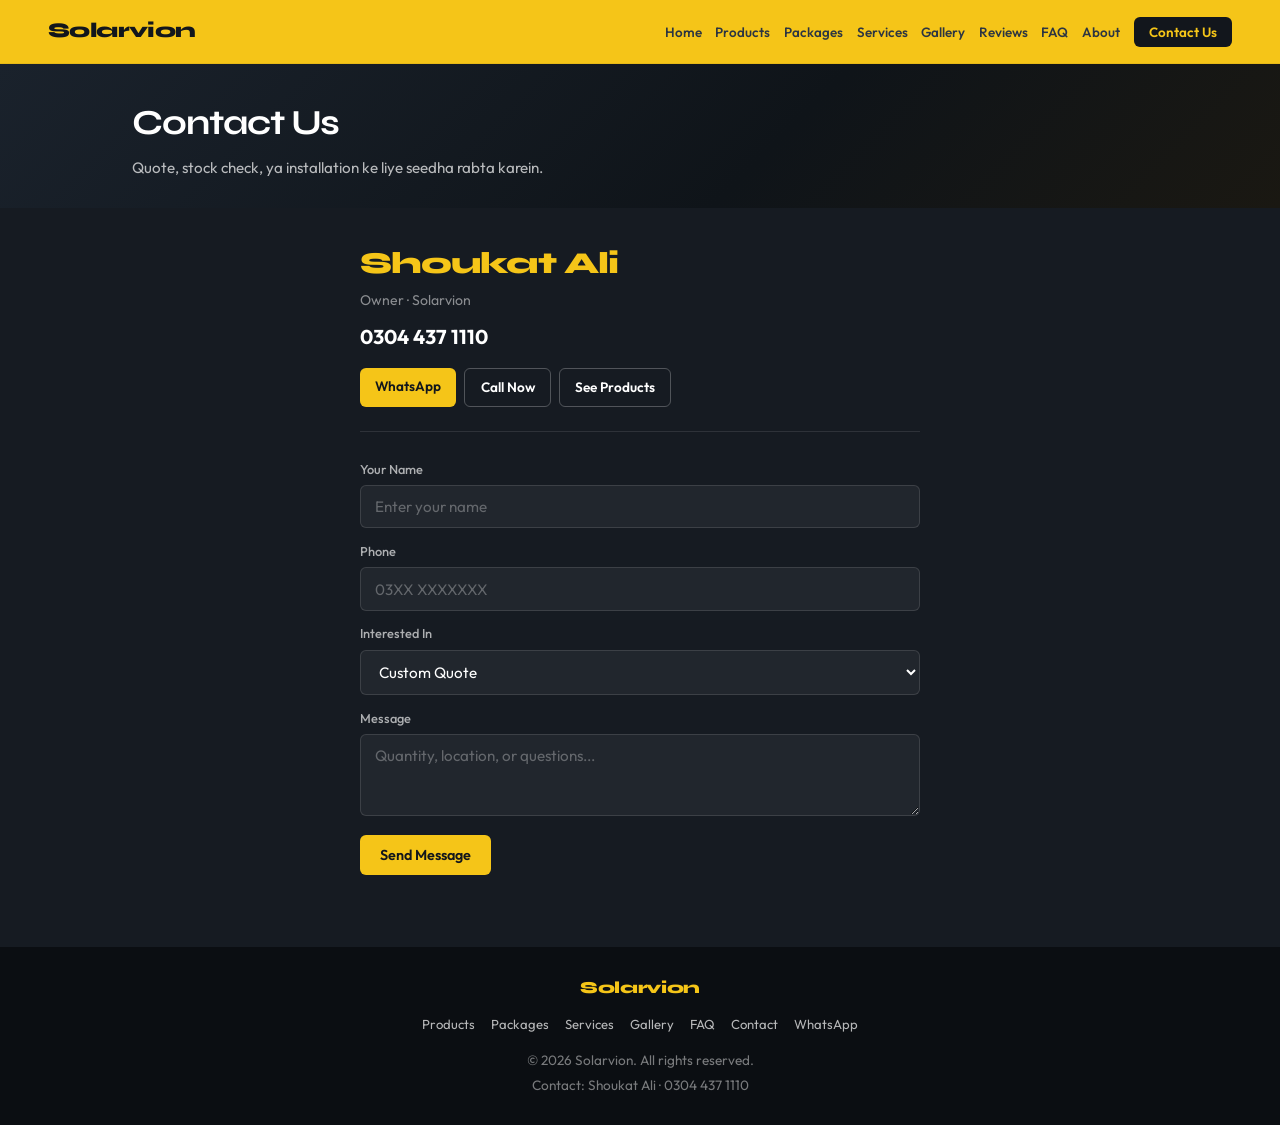
<file: contact.html>
<!DOCTYPE html>
<html lang="en">
<head>
  <meta charset="UTF-8" />
  <meta name="viewport" content="width=device-width, initial-scale=1.0" />
  <title>Contact — Solarvion</title>
  <link rel="preconnect" href="https://fonts.googleapis.com" />
  <link rel="preconnect" href="https://fonts.gstatic.com" crossorigin />
  <link href="https://fonts.googleapis.com/css2?family=Outfit:wght@400;500;600;700;800&family=Syne:wght@600;700;800&display=swap" rel="stylesheet" />
  <link rel="stylesheet" href="styles.css" />
</head>
<body data-page="contact">
  <nav class="navbar" id="navbar">
    <a href="index.html" class="logo">Solarvion</a>
    <button class="nav-toggle" id="navToggle" aria-label="Open menu">
      <span></span><span></span><span></span>
    </button>
    <ul class="nav-links" id="navLinks">
      <li><a href="index.html" data-nav="home">Home</a></li>
      <li><a href="products.html" data-nav="products">Products</a></li>
      <li><a href="packages.html" data-nav="packages">Packages</a></li>
      <li><a href="services.html" data-nav="services">Services</a></li>
      <li><a href="gallery.html" data-nav="gallery">Gallery</a></li>
      <li><a href="reviews.html" data-nav="reviews">Reviews</a></li>
      <li><a href="faq.html" data-nav="faq">FAQ</a></li>
      <li><a href="about.html" data-nav="about">About</a></li>
      <li><a href="contact.html" data-nav="contact" class="nav-cta">Contact Us</a></li>
    </ul>
  </nav>

  <main class="page">
    <div class="page-banner">
      <div class="section-inner">
        <h1>Contact Us</h1>
        <p>Quote, stock check, ya installation ke liye seedha rabta karein.</p>
      </div>
    </div>

    <section class="contact page-section">
      <div class="contact-panel">
        <div class="contact-person">
          <p class="contact-name">Shoukat Ali</p>
          <p class="contact-role">Owner · Solarvion</p>
          <a class="contact-phone" href="tel:+923044371110">0304 437 1110</a>
          <div class="contact-links">
            <a class="contact-whatsapp" href="https://wa.me/923044371110" target="_blank" rel="noopener">WhatsApp</a>
            <a class="contact-whatsapp alt" href="tel:+923044371110">Call Now</a>
            <a class="contact-whatsapp alt" href="products.html">See Products</a>
          </div>
        </div>

        <form class="contact-form" id="contactForm">
          <label>
            Your Name
            <input type="text" name="name" required placeholder="Enter your name" />
          </label>
          <label>
            Phone
            <input type="tel" name="phone" required placeholder="03XX XXXXXXX" />
          </label>
          <label>
            Interested In
            <select name="product" id="productSelect">
              <option>Custom Quote</option>
            </select>
          </label>
          <label>
            Message
            <textarea name="message" rows="3" placeholder="Quantity, location, or questions..."></textarea>
          </label>
          <button type="submit" class="btn btn-primary">Send Message</button>
        </form>
        <p class="form-note" id="formNote" hidden>Thanks! Call or WhatsApp Shoukat Ali on 0304 437 1110 for a quick reply.</p>
      </div>
    </section>
  </main>

  <footer class="footer">
    <p class="footer-brand">Solarvion</p>
    <div class="footer-links">
      <a href="products.html">Products</a>
      <a href="packages.html">Packages</a>
      <a href="services.html">Services</a>
      <a href="gallery.html">Gallery</a>
      <a href="faq.html">FAQ</a>
      <a href="contact.html">Contact</a>
      <a href="https://wa.me/923044371110" target="_blank" rel="noopener">WhatsApp</a>
    </div>
    <p>© 2026 Solarvion. All rights reserved.</p>
    <p>Contact: Shoukat Ali · <a href="tel:+923044371110">0304 437 1110</a></p>
  </footer>

  <script src="script.js"></script>
</body>
</html>
</file>
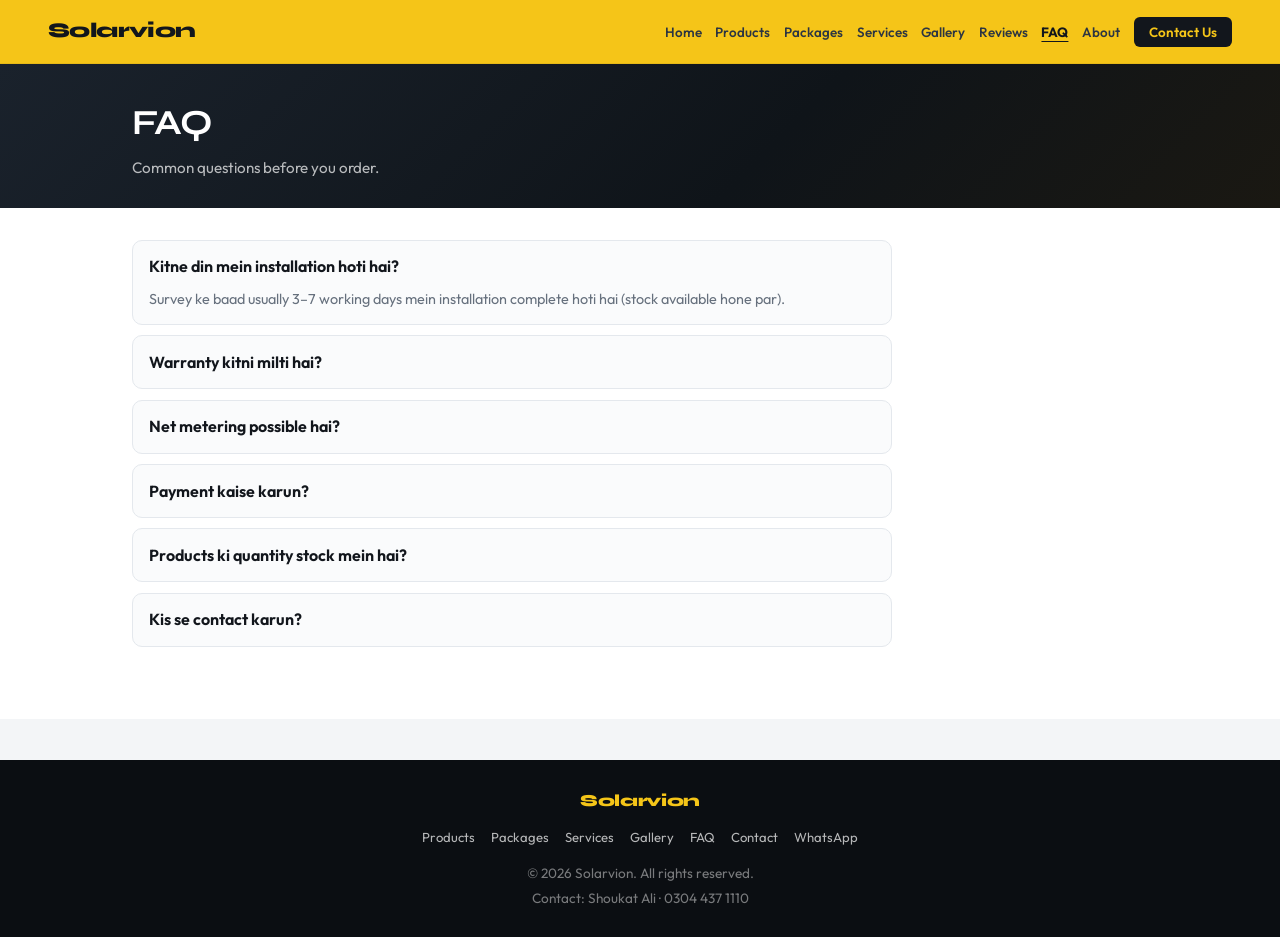
<file: faq.html>
<!DOCTYPE html>
<html lang="en">
<head>
  <meta charset="UTF-8" />
  <meta name="viewport" content="width=device-width, initial-scale=1.0" />
  <title>FAQ — Solarvion</title>
  <link rel="preconnect" href="https://fonts.googleapis.com" />
  <link rel="preconnect" href="https://fonts.gstatic.com" crossorigin />
  <link href="https://fonts.googleapis.com/css2?family=Outfit:wght@400;500;600;700;800&family=Syne:wght@600;700;800&display=swap" rel="stylesheet" />
  <link rel="stylesheet" href="styles.css" />
</head>
<body data-page="faq">
  <nav class="navbar" id="navbar">
    <a href="index.html" class="logo">Solarvion</a>
    <button class="nav-toggle" id="navToggle" aria-label="Open menu">
      <span></span><span></span><span></span>
    </button>
    <ul class="nav-links" id="navLinks">
      <li><a href="index.html" data-nav="home">Home</a></li>
      <li><a href="products.html" data-nav="products">Products</a></li>
      <li><a href="packages.html" data-nav="packages">Packages</a></li>
      <li><a href="services.html" data-nav="services">Services</a></li>
      <li><a href="gallery.html" data-nav="gallery">Gallery</a></li>
      <li><a href="reviews.html" data-nav="reviews">Reviews</a></li>
      <li><a href="faq.html" data-nav="faq">FAQ</a></li>
      <li><a href="about.html" data-nav="about">About</a></li>
      <li><a href="contact.html" data-nav="contact" class="nav-cta">Contact Us</a></li>
    </ul>
  </nav>

  <main class="page">
    <div class="page-banner">
      <div class="section-inner">
        <h1>FAQ</h1>
        <p>Common questions before you order.</p>
      </div>
    </div>

    <section class="faq page-section">
      <div class="section-inner">
        <div class="faq-list">
          <details class="faq-item" open>
            <summary>Kitne din mein installation hoti hai?</summary>
            <p>Survey ke baad usually 3–7 working days mein installation complete hoti hai (stock available hone par).</p>
          </details>
          <details class="faq-item">
            <summary>Warranty kitni milti hai?</summary>
            <p>Panels par typically 25 years performance warranty, inverter aur battery par brand ke hisaab se 2–10 years.</p>
          </details>
          <details class="faq-item">
            <summary>Net metering possible hai?</summary>
            <p>Haan. Hum paperwork guidance dete hain. Final approval utility company ke process par depend karti hai.</p>
          </details>
          <details class="faq-item">
            <summary>Payment kaise karun?</summary>
            <p>Cash, bank transfer, ya advance + delivery balance — details ke liye Shoukat Ali se rabta karein.</p>
          </details>
          <details class="faq-item">
            <summary>Products ki quantity stock mein hai?</summary>
            <p>Haan. Products page par har item ki live quantity dikhai gayi hai. Order se pehle confirm kar lena better hai.</p>
          </details>
          <details class="faq-item">
            <summary>Kis se contact karun?</summary>
            <p>Owner Shoukat Ali — 0304 437 1110 (Call / WhatsApp).</p>
          </details>
        </div>
      </div>
    </section>
  </main>

  <footer class="footer">
    <p class="footer-brand">Solarvion</p>
    <div class="footer-links">
      <a href="products.html">Products</a>
      <a href="packages.html">Packages</a>
      <a href="services.html">Services</a>
      <a href="gallery.html">Gallery</a>
      <a href="faq.html">FAQ</a>
      <a href="contact.html">Contact</a>
      <a href="https://wa.me/923044371110" target="_blank" rel="noopener">WhatsApp</a>
    </div>
    <p>© 2026 Solarvion. All rights reserved.</p>
    <p>Contact: Shoukat Ali · <a href="tel:+923044371110">0304 437 1110</a></p>
  </footer>

  <script src="script.js"></script>
</body>
</html>
</file>
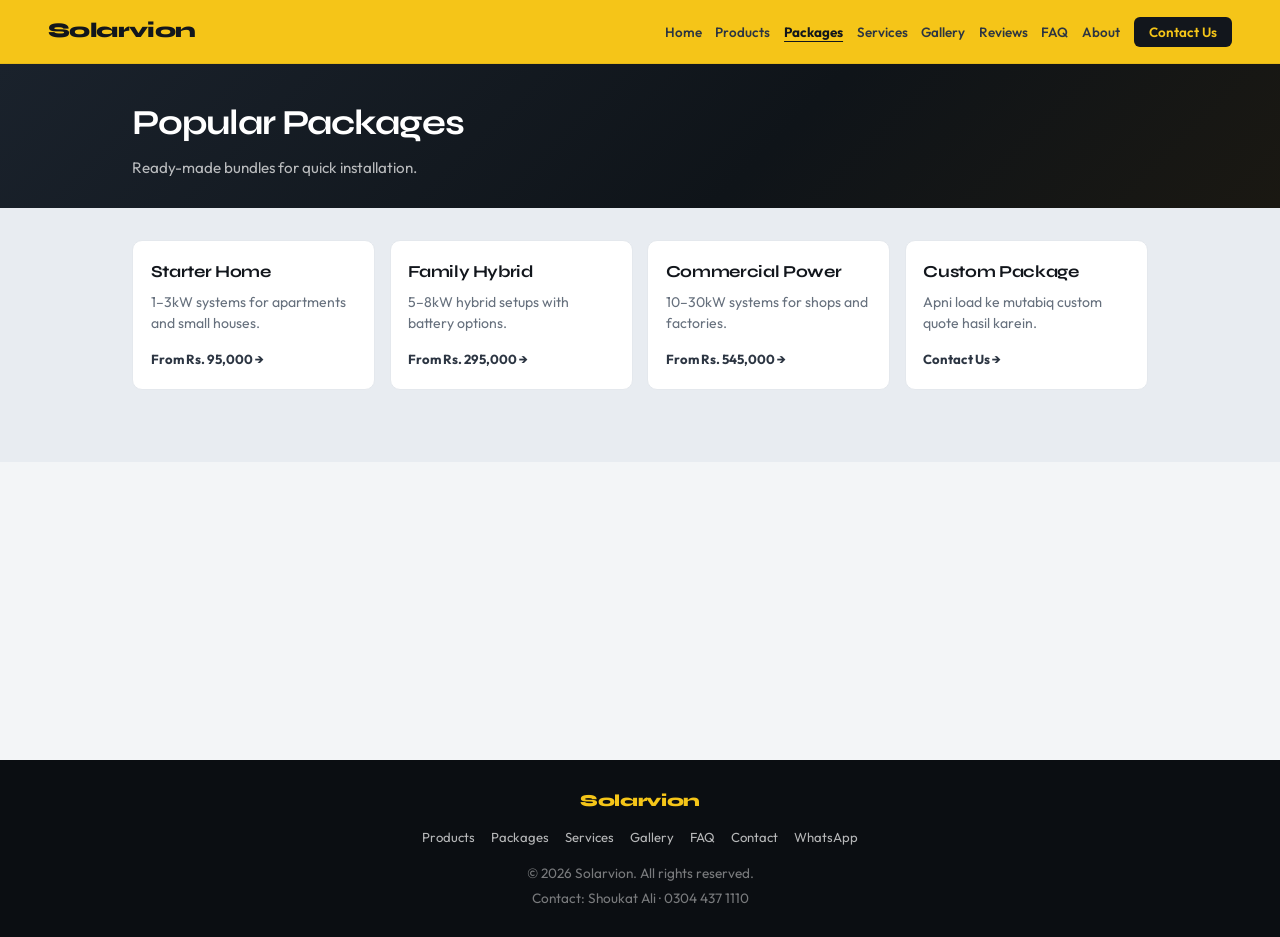
<file: packages.html>
<!DOCTYPE html>
<html lang="en">
<head>
  <meta charset="UTF-8" />
  <meta name="viewport" content="width=device-width, initial-scale=1.0" />
  <title>Packages — Solarvion</title>
  <link rel="preconnect" href="https://fonts.googleapis.com" />
  <link rel="preconnect" href="https://fonts.gstatic.com" crossorigin />
  <link href="https://fonts.googleapis.com/css2?family=Outfit:wght@400;500;600;700;800&family=Syne:wght@600;700;800&display=swap" rel="stylesheet" />
  <link rel="stylesheet" href="styles.css" />
</head>
<body data-page="packages">
  <nav class="navbar" id="navbar">
    <a href="index.html" class="logo">Solarvion</a>
    <button class="nav-toggle" id="navToggle" aria-label="Open menu">
      <span></span><span></span><span></span>
    </button>
    <ul class="nav-links" id="navLinks">
      <li><a href="index.html" data-nav="home">Home</a></li>
      <li><a href="products.html" data-nav="products">Products</a></li>
      <li><a href="packages.html" data-nav="packages">Packages</a></li>
      <li><a href="services.html" data-nav="services">Services</a></li>
      <li><a href="gallery.html" data-nav="gallery">Gallery</a></li>
      <li><a href="reviews.html" data-nav="reviews">Reviews</a></li>
      <li><a href="faq.html" data-nav="faq">FAQ</a></li>
      <li><a href="about.html" data-nav="about">About</a></li>
      <li><a href="contact.html" data-nav="contact" class="nav-cta">Contact Us</a></li>
    </ul>
  </nav>

  <main class="page">
    <div class="page-banner">
      <div class="section-inner">
        <h1>Popular Packages</h1>
        <p>Ready-made bundles for quick installation.</p>
      </div>
    </div>

    <section class="packages page-section">
      <div class="section-inner">
        <div class="info-grid">
          <a href="products.html" class="info-card">
            <h3>Starter Home</h3>
            <p>1–3kW systems for apartments and small houses.</p>
            <span>From Rs. 95,000 →</span>
          </a>
          <a href="products.html" class="info-card">
            <h3>Family Hybrid</h3>
            <p>5–8kW hybrid setups with battery options.</p>
            <span>From Rs. 295,000 →</span>
          </a>
          <a href="products.html" class="info-card">
            <h3>Commercial Power</h3>
            <p>10–30kW systems for shops and factories.</p>
            <span>From Rs. 545,000 →</span>
          </a>
          <a href="contact.html" class="info-card">
            <h3>Custom Package</h3>
            <p>Apni load ke mutabiq custom quote hasil karein.</p>
            <span>Contact Us →</span>
          </a>
        </div>
      </div>
    </section>
  </main>

  <footer class="footer">
    <p class="footer-brand">Solarvion</p>
    <div class="footer-links">
      <a href="products.html">Products</a>
      <a href="packages.html">Packages</a>
      <a href="services.html">Services</a>
      <a href="gallery.html">Gallery</a>
      <a href="faq.html">FAQ</a>
      <a href="contact.html">Contact</a>
      <a href="https://wa.me/923044371110" target="_blank" rel="noopener">WhatsApp</a>
    </div>
    <p>© 2026 Solarvion. All rights reserved.</p>
    <p>Contact: Shoukat Ali · <a href="tel:+923044371110">0304 437 1110</a></p>
  </footer>

  <script src="script.js"></script>
</body>
</html>
</file>
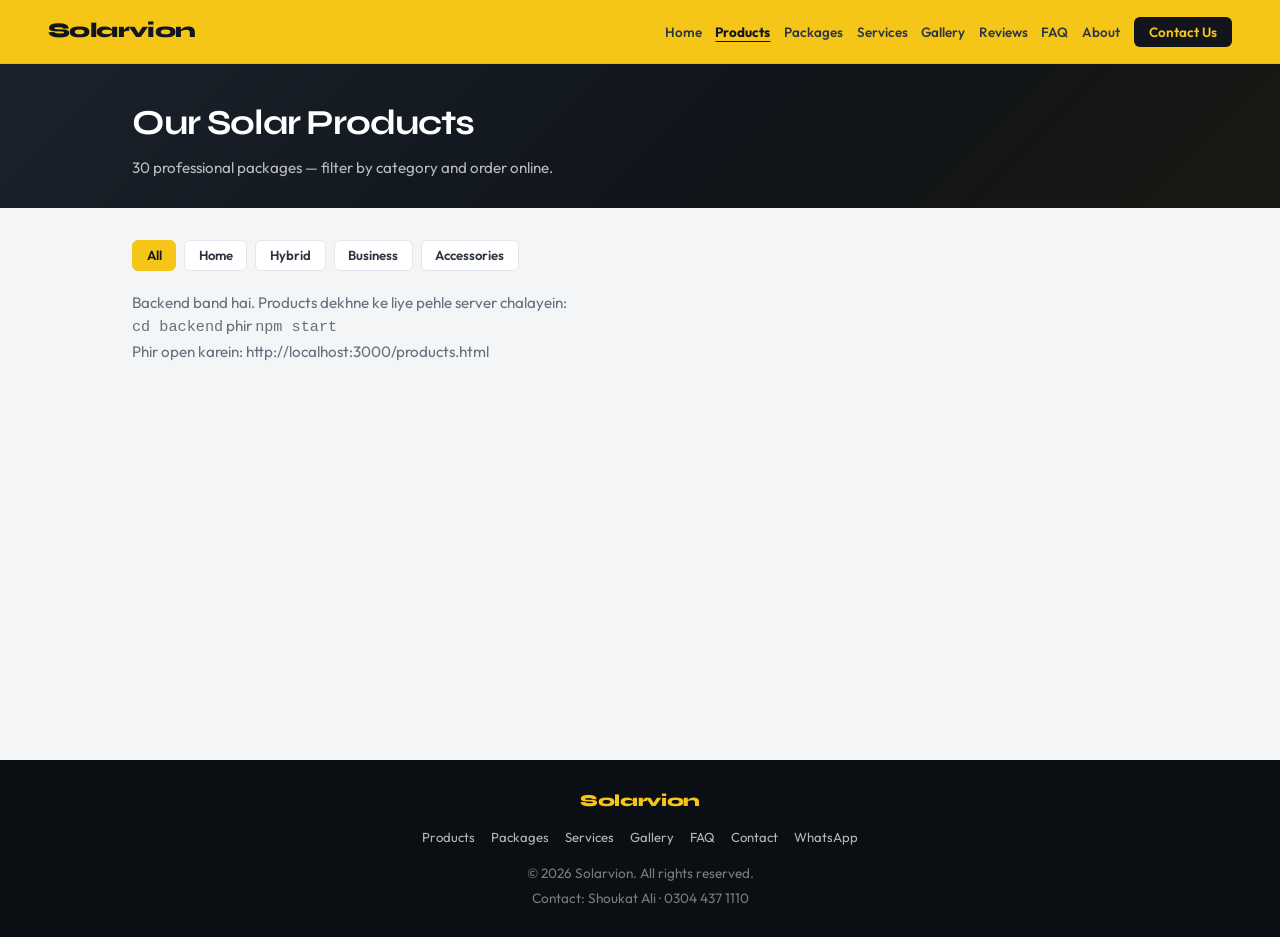
<file: products.html>
<!DOCTYPE html>
<html lang="en">
<head>
  <meta charset="UTF-8" />
  <meta name="viewport" content="width=device-width, initial-scale=1.0" />
  <title>Products — Solarvion</title>
  <link rel="preconnect" href="https://fonts.googleapis.com" />
  <link rel="preconnect" href="https://fonts.gstatic.com" crossorigin />
  <link href="https://fonts.googleapis.com/css2?family=Outfit:wght@400;500;600;700;800&family=Syne:wght@600;700;800&display=swap" rel="stylesheet" />
  <link rel="stylesheet" href="styles.css" />
</head>
<body data-page="products">
  <nav class="navbar" id="navbar">
    <a href="index.html" class="logo">Solarvion</a>
    <button class="nav-toggle" id="navToggle" aria-label="Open menu">
      <span></span><span></span><span></span>
    </button>
    <ul class="nav-links" id="navLinks">
      <li><a href="index.html" data-nav="home">Home</a></li>
      <li><a href="products.html" data-nav="products">Products</a></li>
      <li><a href="packages.html" data-nav="packages">Packages</a></li>
      <li><a href="services.html" data-nav="services">Services</a></li>
      <li><a href="gallery.html" data-nav="gallery">Gallery</a></li>
      <li><a href="reviews.html" data-nav="reviews">Reviews</a></li>
      <li><a href="faq.html" data-nav="faq">FAQ</a></li>
      <li><a href="about.html" data-nav="about">About</a></li>
      <li><a href="contact.html" data-nav="contact" class="nav-cta">Contact Us</a></li>
    </ul>
  </nav>

  <main class="page">
    <div class="page-banner">
      <div class="section-inner">
        <h1>Our Solar Products</h1>
        <p>30 professional packages — filter by category and order online.</p>
      </div>
    </div>

    <section class="products page-section">
      <div class="section-inner">
        <div class="product-filters" id="productFilters">
          <button type="button" class="filter-btn active" data-filter="all">All</button>
          <button type="button" class="filter-btn" data-filter="home">Home</button>
          <button type="button" class="filter-btn" data-filter="hybrid">Hybrid</button>
          <button type="button" class="filter-btn" data-filter="business">Business</button>
          <button type="button" class="filter-btn" data-filter="accessories">Accessories</button>
        </div>
        <div class="product-list" id="productList"></div>
      </div>
    </section>
  </main>

  <footer class="footer">
    <p class="footer-brand">Solarvion</p>
    <div class="footer-links">
      <a href="products.html">Products</a>
      <a href="packages.html">Packages</a>
      <a href="services.html">Services</a>
      <a href="gallery.html">Gallery</a>
      <a href="faq.html">FAQ</a>
      <a href="contact.html">Contact</a>
      <a href="https://wa.me/923044371110" target="_blank" rel="noopener">WhatsApp</a>
    </div>
    <p>© 2026 Solarvion. All rights reserved.</p>
    <p>Contact: Shoukat Ali · <a href="tel:+923044371110">0304 437 1110</a></p>
  </footer>

  <script src="script.js"></script>
</body>
</html>
</file>
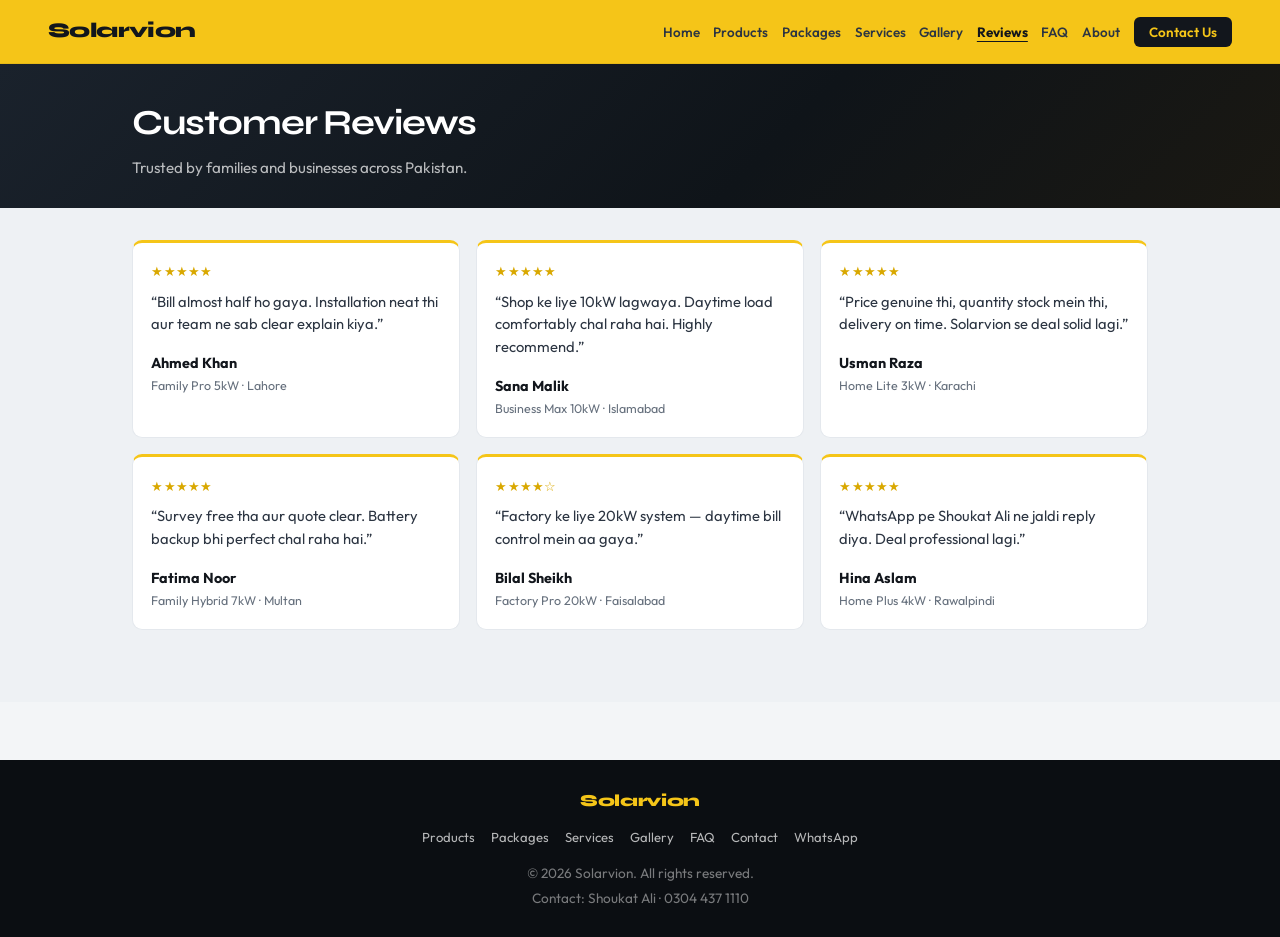
<file: reviews.html>
<!DOCTYPE html>
<html lang="en">
<head>
  <meta charset="UTF-8" />
  <meta name="viewport" content="width=device-width, initial-scale=1.0" />
  <title>Reviews — Solarvion</title>
  <link rel="preconnect" href="https://fonts.googleapis.com" />
  <link rel="preconnect" href="https://fonts.gstatic.com" crossorigin />
  <link href="https://fonts.googleapis.com/css2?family=Outfit:wght@400;500;600;700;800&family=Syne:wght@600;700;800&display=swap" rel="stylesheet" />
  <link rel="stylesheet" href="styles.css" />
</head>
<body data-page="reviews">
  <nav class="navbar" id="navbar">
    <a href="index.html" class="logo">Solarvion</a>
    <button class="nav-toggle" id="navToggle" aria-label="Open menu">
      <span></span><span></span><span></span>
    </button>
    <ul class="nav-links" id="navLinks">
      <li><a href="index.html" data-nav="home">Home</a></li>
      <li><a href="products.html" data-nav="products">Products</a></li>
      <li><a href="packages.html" data-nav="packages">Packages</a></li>
      <li><a href="services.html" data-nav="services">Services</a></li>
      <li><a href="gallery.html" data-nav="gallery">Gallery</a></li>
      <li><a href="reviews.html" data-nav="reviews">Reviews</a></li>
      <li><a href="faq.html" data-nav="faq">FAQ</a></li>
      <li><a href="about.html" data-nav="about">About</a></li>
      <li><a href="contact.html" data-nav="contact" class="nav-cta">Contact Us</a></li>
    </ul>
  </nav>

  <main class="page">
    <div class="page-banner">
      <div class="section-inner">
        <h1>Customer Reviews</h1>
        <p>Trusted by families and businesses across Pakistan.</p>
      </div>
    </div>

    <section class="reviews page-section">
      <div class="section-inner">
        <div class="review-grid">
          <blockquote class="review visible">
            <div class="stars" aria-hidden="true">★★★★★</div>
            <p>“Bill almost half ho gaya. Installation neat thi aur team ne sab clear explain kiya.”</p>
            <footer>
              <strong>Ahmed Khan</strong>
              <span>Family Pro 5kW · Lahore</span>
            </footer>
          </blockquote>
          <blockquote class="review visible">
            <div class="stars" aria-hidden="true">★★★★★</div>
            <p>“Shop ke liye 10kW lagwaya. Daytime load comfortably chal raha hai. Highly recommend.”</p>
            <footer>
              <strong>Sana Malik</strong>
              <span>Business Max 10kW · Islamabad</span>
            </footer>
          </blockquote>
          <blockquote class="review visible">
            <div class="stars" aria-hidden="true">★★★★★</div>
            <p>“Price genuine thi, quantity stock mein thi, delivery on time. Solarvion se deal solid lagi.”</p>
            <footer>
              <strong>Usman Raza</strong>
              <span>Home Lite 3kW · Karachi</span>
            </footer>
          </blockquote>
          <blockquote class="review visible">
            <div class="stars" aria-hidden="true">★★★★★</div>
            <p>“Survey free tha aur quote clear. Battery backup bhi perfect chal raha hai.”</p>
            <footer>
              <strong>Fatima Noor</strong>
              <span>Family Hybrid 7kW · Multan</span>
            </footer>
          </blockquote>
          <blockquote class="review visible">
            <div class="stars" aria-hidden="true">★★★★☆</div>
            <p>“Factory ke liye 20kW system — daytime bill control mein aa gaya.”</p>
            <footer>
              <strong>Bilal Sheikh</strong>
              <span>Factory Pro 20kW · Faisalabad</span>
            </footer>
          </blockquote>
          <blockquote class="review visible">
            <div class="stars" aria-hidden="true">★★★★★</div>
            <p>“WhatsApp pe Shoukat Ali ne jaldi reply diya. Deal professional lagi.”</p>
            <footer>
              <strong>Hina Aslam</strong>
              <span>Home Plus 4kW · Rawalpindi</span>
            </footer>
          </blockquote>
        </div>
      </div>
    </section>
  </main>

  <footer class="footer">
    <p class="footer-brand">Solarvion</p>
    <div class="footer-links">
      <a href="products.html">Products</a>
      <a href="packages.html">Packages</a>
      <a href="services.html">Services</a>
      <a href="gallery.html">Gallery</a>
      <a href="faq.html">FAQ</a>
      <a href="contact.html">Contact</a>
      <a href="https://wa.me/923044371110" target="_blank" rel="noopener">WhatsApp</a>
    </div>
    <p>© 2026 Solarvion. All rights reserved.</p>
    <p>Contact: Shoukat Ali · <a href="tel:+923044371110">0304 437 1110</a></p>
  </footer>

  <script src="script.js"></script>
</body>
</html>
</file>
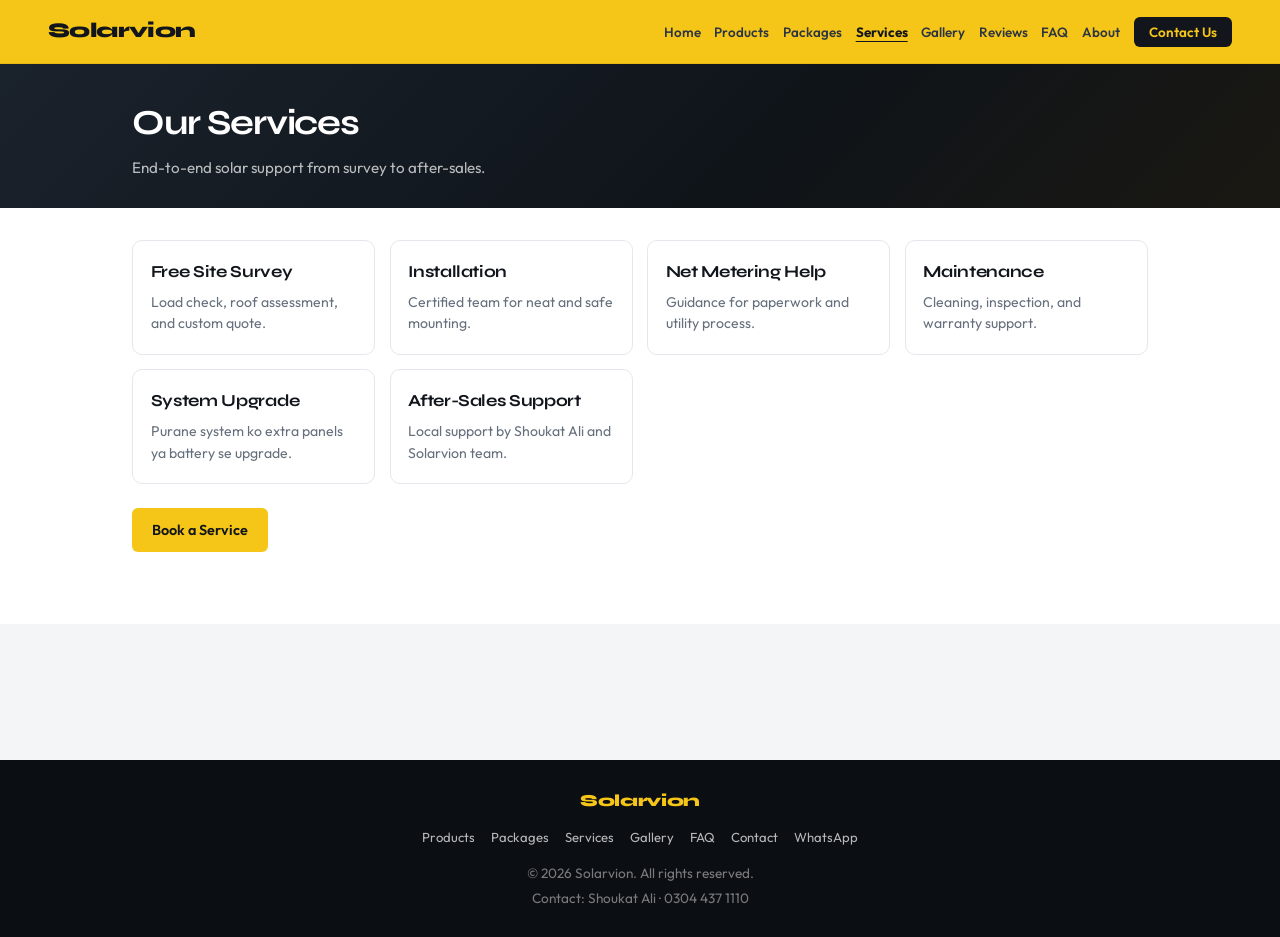
<file: services.html>
<!DOCTYPE html>
<html lang="en">
<head>
  <meta charset="UTF-8" />
  <meta name="viewport" content="width=device-width, initial-scale=1.0" />
  <title>Services — Solarvion</title>
  <link rel="preconnect" href="https://fonts.googleapis.com" />
  <link rel="preconnect" href="https://fonts.gstatic.com" crossorigin />
  <link href="https://fonts.googleapis.com/css2?family=Outfit:wght@400;500;600;700;800&family=Syne:wght@600;700;800&display=swap" rel="stylesheet" />
  <link rel="stylesheet" href="styles.css" />
</head>
<body data-page="services">
  <nav class="navbar" id="navbar">
    <a href="index.html" class="logo">Solarvion</a>
    <button class="nav-toggle" id="navToggle" aria-label="Open menu">
      <span></span><span></span><span></span>
    </button>
    <ul class="nav-links" id="navLinks">
      <li><a href="index.html" data-nav="home">Home</a></li>
      <li><a href="products.html" data-nav="products">Products</a></li>
      <li><a href="packages.html" data-nav="packages">Packages</a></li>
      <li><a href="services.html" data-nav="services">Services</a></li>
      <li><a href="gallery.html" data-nav="gallery">Gallery</a></li>
      <li><a href="reviews.html" data-nav="reviews">Reviews</a></li>
      <li><a href="faq.html" data-nav="faq">FAQ</a></li>
      <li><a href="about.html" data-nav="about">About</a></li>
      <li><a href="contact.html" data-nav="contact" class="nav-cta">Contact Us</a></li>
    </ul>
  </nav>

  <main class="page">
    <div class="page-banner">
      <div class="section-inner">
        <h1>Our Services</h1>
        <p>End-to-end solar support from survey to after-sales.</p>
      </div>
    </div>

    <section class="services page-section">
      <div class="section-inner">
        <div class="info-grid">
          <div class="info-card static">
            <h3>Free Site Survey</h3>
            <p>Load check, roof assessment, and custom quote.</p>
          </div>
          <div class="info-card static">
            <h3>Installation</h3>
            <p>Certified team for neat and safe mounting.</p>
          </div>
          <div class="info-card static">
            <h3>Net Metering Help</h3>
            <p>Guidance for paperwork and utility process.</p>
          </div>
          <div class="info-card static">
            <h3>Maintenance</h3>
            <p>Cleaning, inspection, and warranty support.</p>
          </div>
          <div class="info-card static">
            <h3>System Upgrade</h3>
            <p>Purane system ko extra panels ya battery se upgrade.</p>
          </div>
          <div class="info-card static">
            <h3>After-Sales Support</h3>
            <p>Local support by Shoukat Ali and Solarvion team.</p>
          </div>
        </div>
        <div class="page-cta">
          <a href="contact.html" class="btn btn-primary">Book a Service</a>
        </div>
      </div>
    </section>
  </main>

  <footer class="footer">
    <p class="footer-brand">Solarvion</p>
    <div class="footer-links">
      <a href="products.html">Products</a>
      <a href="packages.html">Packages</a>
      <a href="services.html">Services</a>
      <a href="gallery.html">Gallery</a>
      <a href="faq.html">FAQ</a>
      <a href="contact.html">Contact</a>
      <a href="https://wa.me/923044371110" target="_blank" rel="noopener">WhatsApp</a>
    </div>
    <p>© 2026 Solarvion. All rights reserved.</p>
    <p>Contact: Shoukat Ali · <a href="tel:+923044371110">0304 437 1110</a></p>
  </footer>

  <script src="script.js"></script>
</body>
</html>
</file>
<file: styles.css>
:root {
  --yellow: #f5c518;
  --yellow-deep: #d9a800;
  --ink: #12161c;
  --ink-soft: #2c3542;
  --slate: #66707d;
  --bg: #f3f5f7;
  --panel: #ffffff;
  --line: #e4e8ed;
  --font-display: "Syne", sans-serif;
  --font-body: "Outfit", sans-serif;
  --nav-h: 64px;
  --radius: 10px;
}

*,
*::before,
*::after {
  box-sizing: border-box;
  margin: 0;
  padding: 0;
}

html {
  scroll-behavior: smooth;
}

body {
  font-family: var(--font-body);
  color: var(--ink);
  background: var(--bg);
  line-height: 1.55;
  overflow-x: hidden;
}

img {
  display: block;
  max-width: 100%;
}

a {
  color: inherit;
  text-decoration: none;
}

ul {
  list-style: none;
}

/* Navbar */
.navbar {
  position: fixed;
  inset: 0 0 auto;
  z-index: 100;
  height: var(--nav-h);
  display: flex;
  align-items: center;
  justify-content: space-between;
  padding: 0 clamp(1.25rem, 4vw, 3rem);
  background: var(--yellow);
  border-bottom: 1px solid rgba(0, 0, 0, 0.06);
}

.logo {
  font-family: var(--font-display);
  font-weight: 800;
  font-size: 1.3rem;
  letter-spacing: -0.03em;
  color: var(--ink);
}

.nav-links {
  display: flex;
  align-items: center;
  gap: 0.85rem;
  flex-wrap: wrap;
  justify-content: flex-end;
}

.nav-links a {
  font-weight: 550;
  font-size: 0.84rem;
  color: var(--ink-soft);
  transition: color 0.2s ease;
}

.nav-links a:hover {
  color: var(--ink);
}

.nav-links a.active-link:not(.nav-cta) {
  color: var(--ink);
  font-weight: 700;
  text-decoration: underline;
  text-underline-offset: 4px;
}

.nav-cta {
  background: var(--ink) !important;
  color: var(--yellow) !important;
  padding: 0.45rem 0.95rem;
  border-radius: 6px;
  font-weight: 600 !important;
}

.nav-toggle {
  display: none;
  flex-direction: column;
  gap: 5px;
  background: none;
  border: none;
  cursor: pointer;
  padding: 6px;
}

.nav-toggle span {
  width: 20px;
  height: 2px;
  background: var(--ink);
  transition: transform 0.25s ease, opacity 0.2s ease;
}

.nav-toggle.open span:nth-child(1) {
  transform: translateY(7px) rotate(45deg);
}

.nav-toggle.open span:nth-child(2) {
  opacity: 0;
}

.nav-toggle.open span:nth-child(3) {
  transform: translateY(-7px) rotate(-45deg);
}

/* Hero — compact, professional */
.hero {
  padding: calc(var(--nav-h) + 2.5rem) clamp(1.25rem, 4vw, 3rem) 2.5rem;
  background:
    linear-gradient(135deg, #1a222c 0%, #0f1419 55%, #1a1812 100%);
  color: #fff;
}

.hero-inner {
  width: min(1080px, 100%);
  margin: 0 auto;
  display: grid;
  grid-template-columns: 1.2fr 0.8fr;
  gap: 2.5rem;
  align-items: center;
}

.brand-mark {
  font-family: var(--font-display);
  font-weight: 800;
  font-size: clamp(2.2rem, 5vw, 3.4rem);
  line-height: 1;
  letter-spacing: -0.04em;
  color: var(--yellow);
  margin-bottom: 0.75rem;
  animation: fadeUp 0.7s ease both;
}

.hero h1 {
  font-family: var(--font-display);
  font-weight: 700;
  font-size: clamp(1.15rem, 2.4vw, 1.55rem);
  line-height: 1.3;
  letter-spacing: -0.02em;
  max-width: 22ch;
  margin-bottom: 0.7rem;
  animation: fadeUp 0.7s ease 0.08s both;
}

.hero-sub {
  font-size: 0.98rem;
  color: rgba(255, 255, 255, 0.72);
  max-width: 40ch;
  margin-bottom: 1.4rem;
  animation: fadeUp 0.7s ease 0.16s both;
}

.hero-actions {
  display: flex;
  flex-wrap: wrap;
  gap: 0.7rem;
  animation: fadeUp 0.7s ease 0.24s both;
}

.hero-photo {
  width: 100%;
  max-width: 280px;
  justify-self: end;
  border-radius: var(--radius);
  overflow: hidden;
  box-shadow: 0 16px 40px rgba(0, 0, 0, 0.35);
  animation: fadeUp 0.8s ease 0.2s both;
}

.hero-photo img {
  width: 100%;
  height: 220px;
  object-fit: cover;
}

@keyframes fadeUp {
  from {
    opacity: 0;
    transform: translateY(16px);
  }
  to {
    opacity: 1;
    transform: translateY(0);
  }
}

.btn {
  display: inline-flex;
  align-items: center;
  justify-content: center;
  padding: 0.7rem 1.25rem;
  border-radius: 6px;
  font-family: var(--font-body);
  font-weight: 600;
  font-size: 0.9rem;
  border: none;
  cursor: pointer;
  transition: background 0.2s ease, transform 0.2s ease;
}

.btn:hover {
  transform: translateY(-1px);
}

.btn-primary {
  background: var(--yellow);
  color: var(--ink);
}

.btn-primary:hover {
  background: var(--yellow-deep);
}

.btn-outline {
  background: transparent;
  color: #fff;
  border: 1px solid rgba(255, 255, 255, 0.35);
}

.btn-outline:hover {
  border-color: #fff;
  background: rgba(255, 255, 255, 0.06);
}

.btn-sm {
  padding: 0.55rem 1rem;
  font-size: 0.85rem;
  white-space: nowrap;
  align-self: center;
}

/* Sections */
.section-inner {
  width: min(1080px, 100%);
  margin: 0 auto;
  padding: 0 clamp(1.25rem, 4vw, 2rem);
}

.section-head {
  margin-bottom: 1.75rem;
}

.products,
.packages,
.services,
.gallery,
.reviews,
.faq,
.about {
  padding: clamp(3rem, 6vw, 4.5rem) 0;
}

.products h2,
.packages h2,
.services h2,
.gallery h2,
.reviews h2,
.faq h2,
.about-copy h2,
.contact-panel h2 {
  font-family: var(--font-display);
  font-weight: 750;
  font-size: clamp(1.5rem, 3vw, 1.9rem);
  letter-spacing: -0.03em;
  margin-bottom: 0.35rem;
}

.section-lead {
  color: var(--slate);
  font-size: 0.95rem;
}

.product-filters {
  display: flex;
  flex-wrap: wrap;
  gap: 0.5rem;
  margin-bottom: 1.25rem;
}

.filter-btn {
  font-family: var(--font-body);
  font-size: 0.82rem;
  font-weight: 600;
  padding: 0.4rem 0.85rem;
  border-radius: 6px;
  border: 1px solid var(--line);
  background: var(--panel);
  color: var(--ink-soft);
  cursor: pointer;
  transition: background 0.2s ease, border-color 0.2s ease, color 0.2s ease;
}

.filter-btn:hover {
  border-color: #c9d0d8;
}

.filter-btn.active {
  background: var(--yellow);
  border-color: var(--yellow);
  color: var(--ink);
}

/* Products — compact list rows with small images */
.product-list {
  display: flex;
  flex-direction: column;
  gap: 0.75rem;
}

.page {
  padding-top: var(--nav-h);
  min-height: calc(100vh - 140px);
}

.page-banner {
  background: linear-gradient(135deg, #1a222c 0%, #0f1419 60%, #1a1812 100%);
  color: #fff;
  padding: 2rem 0 1.75rem;
}

.page-banner h1 {
  font-family: var(--font-display);
  font-size: clamp(1.6rem, 3.5vw, 2.2rem);
  letter-spacing: -0.03em;
  margin-bottom: 0.35rem;
}

.page-banner p {
  color: rgba(255, 255, 255, 0.7);
  font-size: 0.95rem;
}

.page-section {
  padding-top: 2rem !important;
  padding-bottom: clamp(3rem, 6vw, 4.5rem) !important;
}

.page-cta {
  margin-top: 1.5rem;
}

.about-page {
  background: var(--ink);
}

.home-preview {
  padding-top: 3rem;
}

.product-list::-webkit-scrollbar {
  width: 6px;
}

.product-list::-webkit-scrollbar-thumb {
  background: #c5ccd5;
  border-radius: 99px;
}

.product {
  position: relative;
  display: grid;
  grid-template-columns: 110px 1fr auto;
  gap: 1.15rem;
  align-items: center;
  background: var(--panel);
  border: 1px solid var(--line);
  border-radius: var(--radius);
  padding: 0.9rem 1.1rem;
  opacity: 0;
  transform: translateY(12px);
  transition: border-color 0.2s ease, box-shadow 0.2s ease;
}

.product.visible {
  animation: fadeUp 0.5s ease forwards;
}

.product:nth-child(2).visible { animation-delay: 0.08s; }
.product:nth-child(3).visible { animation-delay: 0.16s; }

.product:hover {
  border-color: #d0d6de;
  box-shadow: 0 8px 24px rgba(18, 22, 28, 0.06);
}

.product.featured {
  border-color: var(--yellow);
  background: #fffdf5;
}

.badge {
  position: absolute;
  top: -8px;
  left: 14px;
  background: var(--yellow);
  color: var(--ink);
  font-size: 0.68rem;
  font-weight: 700;
  padding: 0.2rem 0.55rem;
  border-radius: 4px;
  letter-spacing: 0.02em;
}

.product-visual {
  width: 110px;
  height: 80px;
  border-radius: 8px;
  overflow: hidden;
  flex-shrink: 0;
  background: #e8ecf0;
}

.product-visual img {
  width: 100%;
  height: 100%;
  object-fit: cover;
}

.product-body {
  min-width: 0;
}

.product-top {
  display: flex;
  flex-wrap: wrap;
  align-items: baseline;
  gap: 0.5rem 1rem;
  margin-bottom: 0.25rem;
}

.product-body h3 {
  font-family: var(--font-display);
  font-size: 1.05rem;
  letter-spacing: -0.02em;
}

.product-desc {
  color: var(--slate);
  font-size: 0.86rem;
  margin-bottom: 0.65rem;
}

.product-meta {
  display: flex;
  flex-wrap: wrap;
  gap: 1.25rem;
}

.meta-label {
  display: block;
  font-size: 0.65rem;
  text-transform: uppercase;
  letter-spacing: 0.05em;
  color: var(--slate);
  margin-bottom: 0.1rem;
}

.meta-value {
  font-weight: 700;
  font-size: 0.88rem;
  color: var(--ink);
}

.product-rating {
  display: flex;
  align-items: center;
  gap: 0.35rem;
  font-size: 0.78rem;
  color: var(--slate);
}

.stars {
  color: var(--yellow-deep);
  letter-spacing: 0.02em;
  font-size: 0.8rem;
}

/* Packages / Services */
.packages {
  background: #e8ecf1;
}

.services {
  background: var(--panel);
}

.info-grid {
  display: grid;
  grid-template-columns: repeat(auto-fit, minmax(220px, 1fr));
  gap: 0.9rem;
}

.info-card {
  background: var(--panel);
  border: 1px solid var(--line);
  border-radius: var(--radius);
  padding: 1.15rem 1.1rem;
  transition: border-color 0.2s ease, transform 0.2s ease;
}

.packages .info-card:hover {
  border-color: var(--yellow);
  transform: translateY(-2px);
}

.info-card h3 {
  font-family: var(--font-display);
  font-size: 1.05rem;
  margin-bottom: 0.4rem;
  letter-spacing: -0.02em;
}

.info-card p {
  color: var(--slate);
  font-size: 0.88rem;
  margin-bottom: 0.65rem;
}

.info-card span {
  font-size: 0.82rem;
  font-weight: 700;
  color: var(--ink-soft);
}

.info-card.static p {
  margin-bottom: 0;
}

/* Gallery */
.gallery {
  background: #eef1f4;
}

.gallery-grid {
  display: grid;
  grid-template-columns: repeat(3, 1fr);
  gap: 0.75rem;
}

.gallery-grid img {
  width: 100%;
  height: 140px;
  object-fit: cover;
  border-radius: 8px;
  border: 1px solid var(--line);
}

/* FAQ */
.faq {
  background: var(--panel);
}

.faq-list {
  display: flex;
  flex-direction: column;
  gap: 0.65rem;
  max-width: 760px;
}

.faq-item {
  border: 1px solid var(--line);
  border-radius: var(--radius);
  padding: 0.85rem 1rem;
  background: #fafbfc;
}

.faq-item summary {
  font-weight: 650;
  cursor: pointer;
  list-style: none;
}

.faq-item summary::-webkit-details-marker {
  display: none;
}

.faq-item p {
  margin-top: 0.55rem;
  color: var(--slate);
  font-size: 0.9rem;
}

/* About */
.about {
  background: var(--ink);
  color: #fff;
}

.about-inner {
  display: grid;
  grid-template-columns: 200px 1fr;
  gap: 2.25rem;
  align-items: center;
}

.about-photo {
  width: 200px;
  height: 160px;
  border-radius: var(--radius);
  overflow: hidden;
  box-shadow: 0 10px 30px rgba(0, 0, 0, 0.3);
}

.about-photo img {
  width: 100%;
  height: 100%;
  object-fit: cover;
}

.about-copy p {
  color: rgba(255, 255, 255, 0.7);
  margin-bottom: 1.15rem;
  max-width: 42ch;
  font-size: 0.95rem;
}

.about-list {
  display: grid;
  grid-template-columns: 1fr 1fr;
  gap: 0.65rem 1.5rem;
}

.about-list li {
  position: relative;
  padding-left: 1.15rem;
  font-size: 0.9rem;
  font-weight: 500;
}

.about-list li::before {
  content: "";
  position: absolute;
  left: 0;
  top: 0.5em;
  width: 0.4rem;
  height: 0.4rem;
  border-radius: 50%;
  background: var(--yellow);
}

/* Reviews */
.reviews {
  background: #eef1f4;
}

.review-grid {
  display: grid;
  grid-template-columns: repeat(3, 1fr);
  gap: 1rem;
}

.review {
  background: var(--panel);
  border: 1px solid var(--line);
  border-top: 3px solid var(--yellow);
  border-radius: var(--radius);
  padding: 1.2rem 1.15rem;
  opacity: 0;
  transform: translateY(12px);
}

.review.visible {
  animation: fadeUp 0.5s ease forwards;
}

.review:nth-child(2).visible { animation-delay: 0.08s; }
.review:nth-child(3).visible { animation-delay: 0.16s; }

.review p {
  font-size: 0.92rem;
  margin: 0.55rem 0 1rem;
  color: var(--ink-soft);
}

.review footer {
  display: flex;
  flex-direction: column;
  gap: 0.1rem;
}

.review footer strong {
  font-weight: 700;
  font-size: 0.9rem;
}

.review footer span {
  font-size: 0.78rem;
  color: var(--slate);
}

/* Contact */
.contact {
  padding: clamp(3rem, 6vw, 4.5rem) clamp(1.25rem, 4vw, 2rem);
  background: #161b22;
  color: #fff;
}

.contact-panel {
  width: min(560px, 100%);
  margin: 0 auto;
}

.contact-panel > p {
  color: rgba(255, 255, 255, 0.65);
  margin-bottom: 1.5rem;
  font-size: 0.95rem;
}

.contact-person {
  display: flex;
  flex-direction: column;
  gap: 0.2rem;
  margin-bottom: 1.75rem;
  padding-bottom: 1.5rem;
  border-bottom: 1px solid rgba(255, 255, 255, 0.1);
}

.contact-name {
  font-family: var(--font-display);
  font-size: clamp(1.5rem, 3vw, 1.9rem);
  font-weight: 800;
  letter-spacing: -0.03em;
  color: var(--yellow);
}

.contact-role {
  color: rgba(255, 255, 255, 0.5);
  font-size: 0.88rem;
  margin-bottom: 0.4rem;
}

.contact-phone {
  font-size: 1.25rem;
  font-weight: 700;
  width: fit-content;
  transition: color 0.2s ease;
}

.contact-phone:hover {
  color: var(--yellow);
}

.contact-links {
  display: flex;
  flex-wrap: wrap;
  gap: 0.5rem;
  margin-top: 0.75rem;
}

.contact-whatsapp {
  width: fit-content;
  font-weight: 600;
  font-size: 0.85rem;
  color: var(--ink);
  background: var(--yellow);
  padding: 0.5rem 0.95rem;
  border-radius: 6px;
  transition: background 0.2s ease;
}

.contact-whatsapp.alt {
  background: transparent;
  color: #fff;
  border: 1px solid rgba(255, 255, 255, 0.25);
}

.contact-whatsapp:hover {
  background: var(--yellow-deep);
  color: var(--ink);
}

.contact-whatsapp.alt:hover {
  border-color: var(--yellow);
  background: rgba(245, 197, 24, 0.12);
  color: var(--yellow);
}

.contact-form {
  display: grid;
  gap: 0.85rem;
}

.contact-form label {
  display: flex;
  flex-direction: column;
  gap: 0.35rem;
  font-size: 0.8rem;
  font-weight: 500;
  color: rgba(255, 255, 255, 0.65);
}

.contact-form input,
.contact-form select,
.contact-form textarea {
  font-family: var(--font-body);
  font-size: 0.95rem;
  padding: 0.7rem 0.9rem;
  border-radius: 6px;
  border: 1px solid rgba(255, 255, 255, 0.12);
  background: rgba(255, 255, 255, 0.05);
  color: #fff;
  outline: none;
  transition: border-color 0.2s ease;
}

.contact-form input::placeholder,
.contact-form textarea::placeholder {
  color: rgba(255, 255, 255, 0.3);
}

.contact-form input:focus,
.contact-form select:focus,
.contact-form textarea:focus {
  border-color: var(--yellow);
}

.contact-form select option {
  color: var(--ink);
  background: #fff;
}

.contact-form .btn {
  margin-top: 0.35rem;
  justify-self: start;
}

.form-note {
  margin-top: 0.85rem;
  color: var(--yellow);
  font-weight: 500;
  font-size: 0.9rem;
}

/* Footer */
.footer {
  background: #0b0e12;
  color: rgba(255, 255, 255, 0.45);
  text-align: center;
  padding: 1.75rem 1.25rem;
  font-size: 0.85rem;
  display: flex;
  flex-direction: column;
  gap: 0.25rem;
}

.footer-brand {
  font-family: var(--font-display);
  font-weight: 800;
  font-size: 1.05rem;
  color: var(--yellow);
  letter-spacing: -0.02em;
}

.footer-links {
  display: flex;
  flex-wrap: wrap;
  justify-content: center;
  gap: 0.65rem 1rem;
  margin: 0.55rem 0 0.75rem;
}

.footer-links a {
  color: rgba(255, 255, 255, 0.7);
  font-size: 0.82rem;
}

.footer a:hover {
  color: var(--yellow);
}

/* Responsive */
@media (max-width: 1100px) {
  .nav-toggle {
    display: flex;
  }

  .nav-links {
    position: fixed;
    top: var(--nav-h);
    left: 0;
    right: 0;
    background: var(--yellow);
    flex-direction: column;
    align-items: stretch;
    flex-wrap: nowrap;
    padding: 0.85rem 1.25rem 1.25rem;
    gap: 0.15rem;
    box-shadow: 0 10px 24px rgba(0, 0, 0, 0.1);
    transform: translateY(-120%);
    opacity: 0;
    pointer-events: none;
    transition: transform 0.3s ease, opacity 0.25s ease;
  }

  .nav-links.open {
    transform: translateY(0);
    opacity: 1;
    pointer-events: auto;
  }

  .nav-links a {
    padding: 0.65rem 0.35rem;
    font-size: 0.9rem;
  }

  .nav-cta {
    text-align: center;
    margin-top: 0.25rem;
  }
}

@media (max-width: 900px) {
  .hero-inner {
    grid-template-columns: 1fr;
    gap: 1.75rem;
  }

  .hero-photo {
    justify-self: start;
    max-width: 240px;
  }

  .hero-photo img {
    height: 170px;
  }

  .review-grid {
    grid-template-columns: 1fr;
  }

  .gallery-grid {
    grid-template-columns: repeat(2, 1fr);
  }

  .about-inner {
    grid-template-columns: 1fr;
    gap: 1.5rem;
  }

  .about-photo {
    width: 180px;
    height: 140px;
  }

  .about-list {
    grid-template-columns: 1fr;
  }
}

@media (max-width: 720px) {
  .gallery-grid {
    grid-template-columns: 1fr 1fr;
  }

  .gallery-grid img {
    height: 110px;
  }

  .product {
    grid-template-columns: 90px 1fr;
    gap: 0.85rem;
  }

  .product-visual {
    width: 90px;
    height: 70px;
  }

  .product .btn-sm {
    grid-column: 1 / -1;
    width: 100%;
  }

  .product-list {
    max-height: none;
    overflow: visible;
    padding-right: 0;
  }
}
</file>
